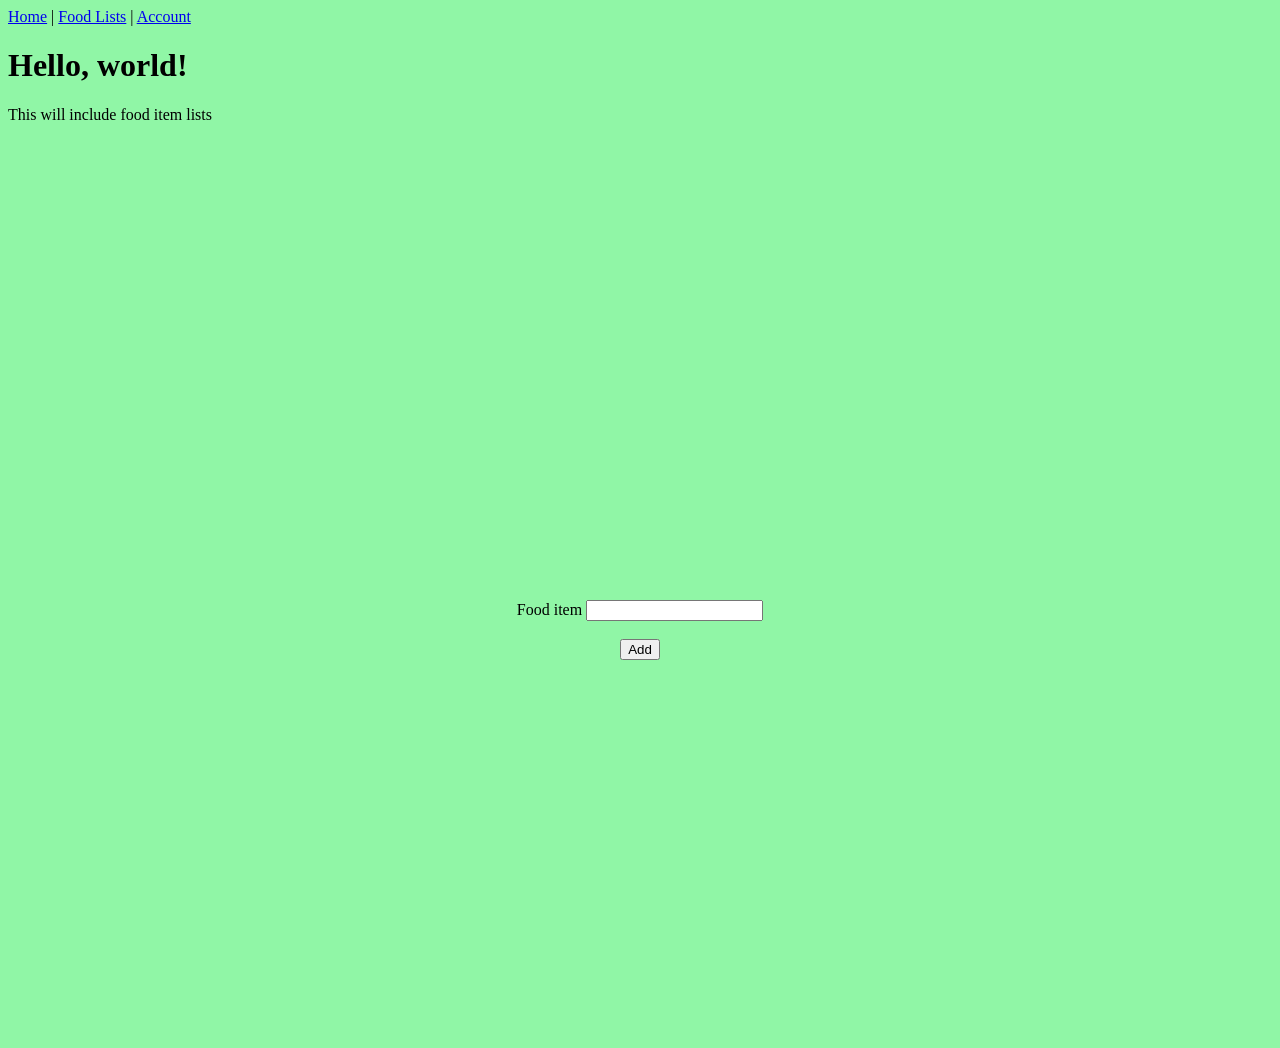
<file: index.html>
<!DOCTYPE html>
<html lang="en">
<head>
  <meta charset="UTF-8" />
  <meta name="viewport" content="width=device-width, initial-scale=1.0" />
  <title>Placeholder(Lists Page)</title>
  <a href="home.html">Home</a> |
  <a href="index.html">Food Lists</a> |
  <a href="Account.html">Account</a>  
  <link rel="stylesheet" href="style.css" />
</head>
<body>

  <h1>Hello, world!</h1>
  <p>This will include food item lists</p>

  <div class = "main-content" >
    <form>
      <label for = "Food item">Food item</label>
      <input type="text" id="name" name="name" /><br><br>
      <button>Add</button>
    </form>
  </div>

  


</body>
</html>
</file>
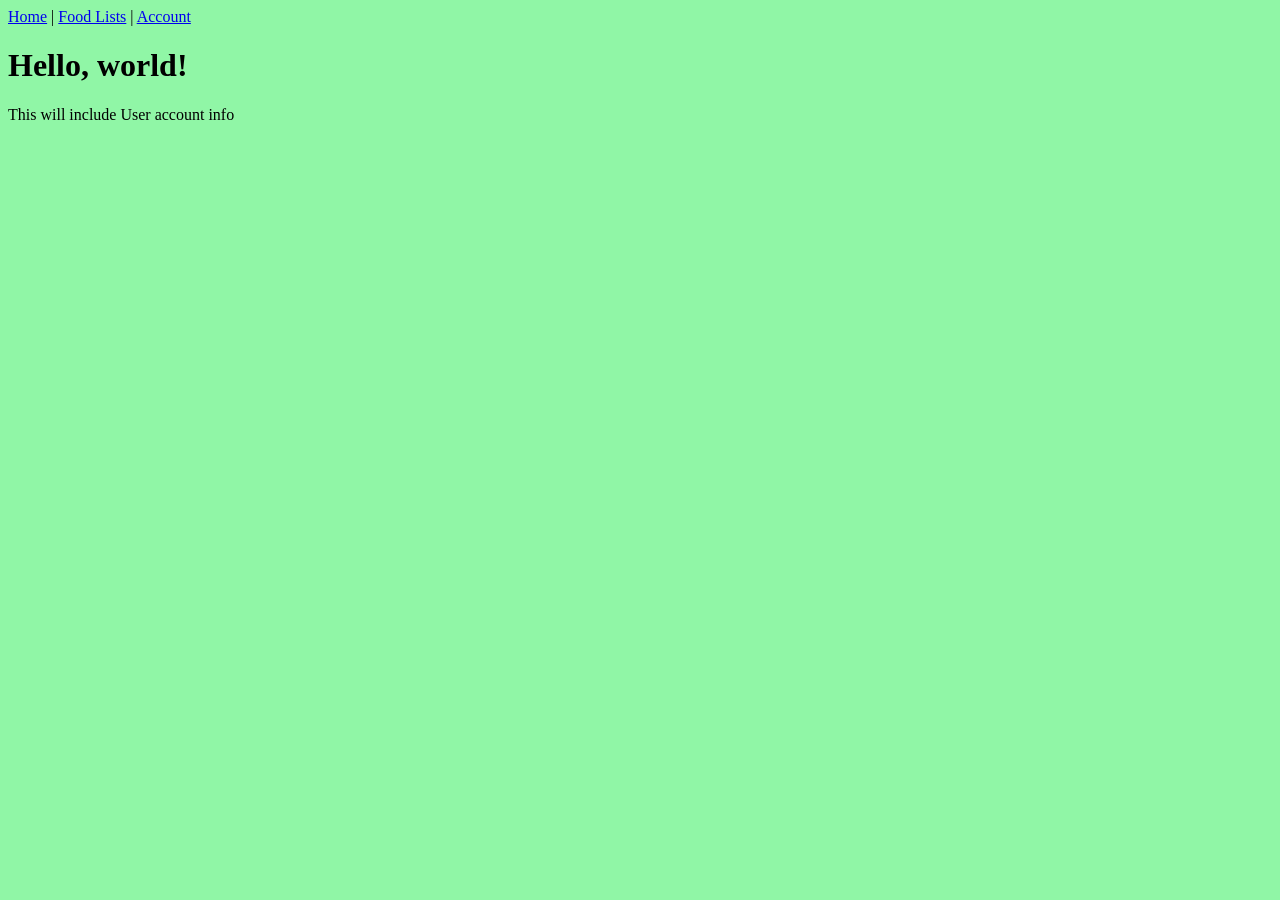
<file: Account.html>
<!DOCTYPE html>
<html lang="en">
<head>
  <meta charset="UTF-8" />
  <meta name="viewport" content="width=device-width, initial-scale=1.0" />
  <title>Placeholder(Search for foods)</title>
  <a href="home.html">Home</a> |
  <a href="index.html">Food Lists</a> |
  <a href="Account.html">Account</a>  
  <link rel="stylesheet" href="style.css" />
</head>
<body>

  <h1>Hello, world!</h1>
  <p>This will include User account info</p>  


  


</body>
</html>
</file>
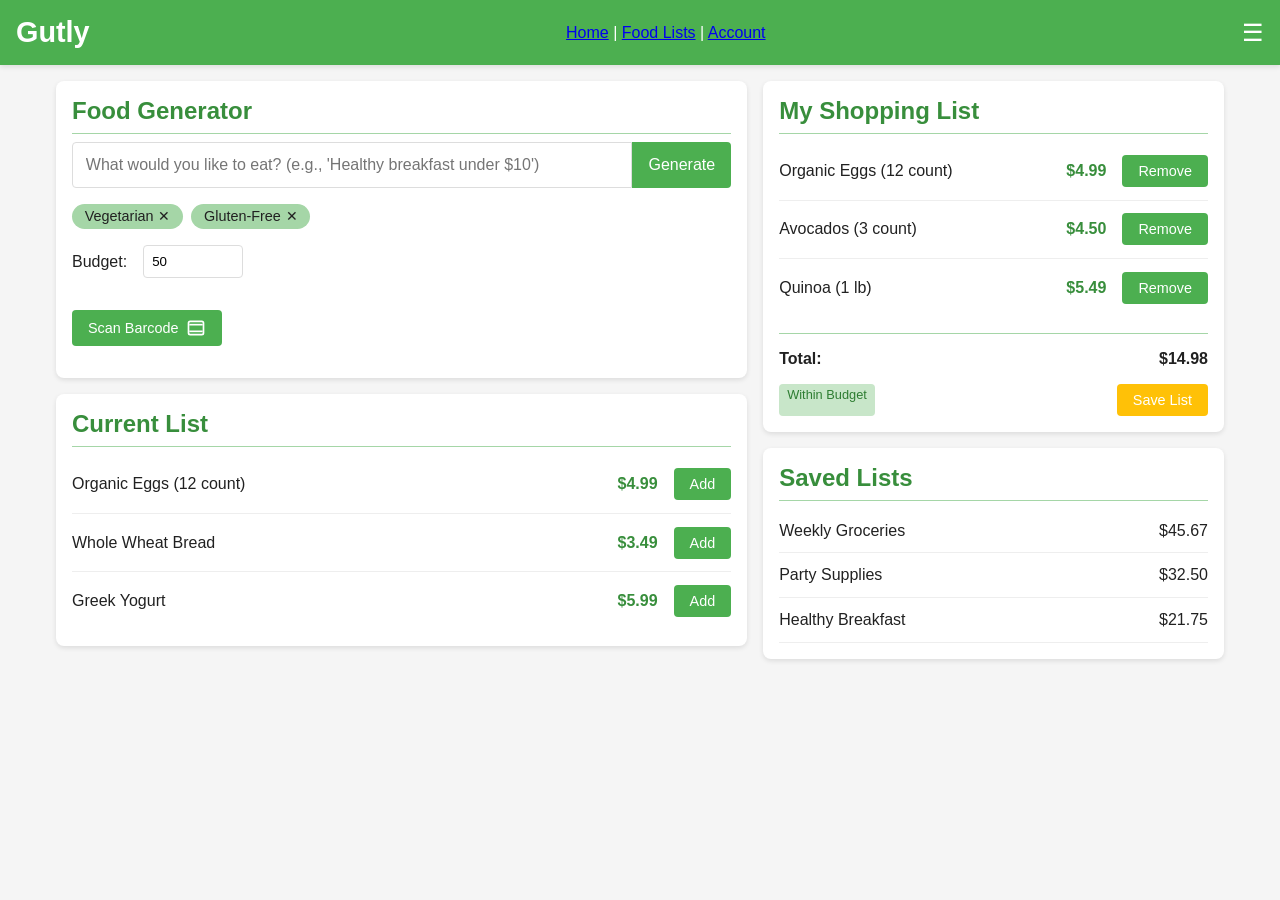
<file: home.html>
<!DOCTYPE html>
<html lang="en">
<head>
    <meta charset="UTF-8">
    <meta name="viewport" content="width=device-width, initial-scale=1.0">
    <title>Gutly - Smart Grocery Assistant</title>
    <style>
        :root {
            --primary: #4CAF50;
            --primary-dark: #388E3C;
            --primary-light: #A5D6A7;
            --secondary: #FFC107;
            --text: #212121;
            --background: #F5F5F5;
            --white: #FFFFFF;
        }
        * {
            margin: 0;
            padding: 0;
            box-sizing: border-box;
            font-family: 'Segoe UI', Tahoma, Geneva, Verdana, sans-serif;
        }
        body {
            background-color: var(--background);
            color: var(--text);
        }
        header {
            background-color: var(--primary);
            color: var(--white);
            padding: 1rem;
            display: flex;
            justify-content: space-between;
            align-items: center;
            box-shadow: 0 2px 5px rgba(0,0,0,0.1);
        }
        .logo {
            font-size: 1.8rem;
            font-weight: bold;
        }
        .hamburger {
            font-size: 1.5rem;
            cursor: pointer;
        }
        main {
            max-width: 1200px;
            margin: 0 auto;
            padding: 1rem;
        }
        .container {
            display: grid;
            grid-template-columns: 1fr;
            gap: 1rem;
        }
        @media (min-width: 768px) {
            .container {
                grid-template-columns: 3fr 2fr;
            }
        }
        .card {
            background-color: var(--white);
            border-radius: 8px;
            box-shadow: 0 2px 5px rgba(0,0,0,0.1);
            padding: 1rem;
            margin-bottom: 1rem;
        }
        .card h2 {
            color: var(--primary-dark);
            margin-bottom: 0.5rem;
            border-bottom: 1px solid var(--primary-light);
            padding-bottom: 0.5rem;
        }
        .prompt-section {
            display: flex;
            flex-direction: column;
        }
        .prompt-input {
            display: flex;
            margin-bottom: 1rem;
        }
        .prompt-input input {
            flex: 1;
            padding: 0.8rem;
            border: 1px solid #ddd;
            border-radius: 4px 0 0 4px;
            font-size: 1rem;
        }
        .prompt-input button {
            background-color: var(--primary);
            color: white;
            border: none;
            border-radius: 0 4px 4px 0;
            padding: 0 1rem;
            cursor: pointer;
            font-size: 1rem;
        }
        .prompt-input button:hover {
            background-color: var(--primary-dark);
        }
        .budget-section {
            margin-top: 1rem;
        }
        .budget-input {
            display: flex;
            align-items: center;
            margin-bottom: 1rem;
        }
        .budget-input label {
            margin-right: 1rem;
        }
        .budget-input input {
            width: 100px;
            padding: 0.5rem;
            border: 1px solid #ddd;
            border-radius: 4px;
        }
        .dietary-filters {
            display: flex;
            flex-wrap: wrap;
            gap: 0.5rem;
            margin-bottom: 1rem;
        }
        .filter-tag {
            background-color: var(--primary-light);
            color: var(--text);
            padding: 0.3rem 0.8rem;
            border-radius: 20px;
            display: flex;
            align-items: center;
            font-size: 0.9rem;
        }
        .filter-tag span {
            margin-left: 0.3rem;
            cursor: pointer;
        }
        .food-list {
            list-style-type: none;
        }
        .food-item {
            display: flex;
            justify-content: space-between;
            align-items: center;
            padding: 0.8rem 0;
            border-bottom: 1px solid #eee;
        }
        .food-item:last-child {
            border-bottom: none;
        }
        .food-item .item-name {
            flex: 1;
        }
        .food-item .item-price {
            color: var(--primary-dark);
            font-weight: bold;
            margin-right: 1rem;
        }
        .food-item .item-actions {
            display: flex;
            gap: 0.5rem;
        }
        .button {
            background-color: var(--primary);
            color: white;
            border: none;
            border-radius: 4px;
            padding: 0.5rem 1rem;
            cursor: pointer;
            font-size: 0.9rem;
        }
        .button.secondary {
            background-color: var(--secondary);
        }
        .button:hover {
            opacity: 0.9;
        }
        .total-section {
            display: flex;
            justify-content: space-between;
            font-weight: bold;
            margin-top: 1rem;
            border-top: 1px solid var(--primary-light);
            padding-top: 1rem;
        }
        .saved-lists {
            margin-top: 1rem;
        }
        .saved-list-item {
            display: flex;
            justify-content: space-between;
            padding: 0.8rem 0;
            border-bottom: 1px solid #eee;
            cursor: pointer;
        }
        .saved-list-item:hover {
            background-color: #f9f9f9;
        }
        .status {
            display: inline-block;
            padding: 0.2rem 0.5rem;
            border-radius: 4px;
            font-size: 0.8rem;
        }
        .status.within-budget {
            background-color: #C8E6C9;
            color: #2E7D32;
        }
        .status.over-budget {
            background-color: #FFCDD2;
            color: #C62828;
        }
        .scanner-section {
            text-align: center;
            margin: 1rem 0;
        }
        #scanner-trigger {
            display: flex;
            align-items: center;
            justify-content: center;
            gap: 0.5rem;
        }
        /* Modal Styles */
        .modal {
            display: none;
            position: fixed;
            z-index: 1;
            left: 0;
            top: 0;
            width: 100%;
            height: 100%;
            overflow: auto;
            background-color: rgba(0,0,0,0.4);
        }
        .modal-content {
            background-color: var(--white);
            margin: 15% auto;
            padding: 20px;
            border-radius: 8px;
            box-shadow: 0 4px 8px rgba(0,0,0,0.1);
            width: 80%;
            max-width: 500px;
        }
        .modal-header {
            display: flex;
            justify-content: space-between;
            align-items: center;
            margin-bottom: 1rem;
        }
        .modal-header h3 {
            color: var(--primary-dark);
        }
        .close {
            color: #aaa;
            font-size: 28px;
            font-weight: bold;
            cursor: pointer;
        }
        .close:hover {
            color: var(--text);
        }
        .modal-body {
            margin-bottom: 1rem;
        }
        .modal-body input {
            width: 100%;
            padding: 0.8rem;
            border: 1px solid #ddd;
            border-radius: 4px;
            font-size: 1rem;
            margin-top: 0.5rem;
        }
        .modal-footer {
            display: flex;
            justify-content: flex-end;
            gap: 0.5rem;
        }
    </style>
</head>
<body>
    <header>
       
        <div class="logo">Gutly</div>
        <nav class="nav-links" id="navLinks">
            <a href="home.html">Home</a> |
            <a href="index.html">Food Lists</a> |
            <a href="Account.html">Account</a> 
            </nav> 
        <div class="hamburger">☰</div>
    </header>
    <main>
        <div class="container">
            <!-- Left Column -->
            <div>
                <div class="card prompt-section">
                    <h2>Food Generator</h2>
                    <div class="prompt-input">
                        <input type="text" placeholder="What would you like to eat? (e.g., 'Healthy breakfast under $10')">
                        <button id="generate-btn">Generate</button>
                    </div>
                    <div class="dietary-filters">
                        <div class="filter-tag">Vegetarian <span>✕</span></div>
                        <div class="filter-tag">Gluten-Free <span>✕</span></div>
                    </div>
                    <div class="budget-input">
                        <label for="budget">Budget:</label>
                        <input type="number" id="budget" value="50">
                    </div>
                    <div class="scanner-section">
                        <button class="button" id="scanner-trigger">
                            <span>Scan Barcode</span>
                            <svg width="20" height="20" viewBox="0 0 24 24" fill="none" stroke="currentColor" stroke-width="2">
                                <rect x="3" y="4" width="18" height="16" rx="2" />
                                <line x1="4" y1="8" x2="20" y2="8" />
                                <line x1="4" y1="16" x2="20" y2="16" />
                            </svg>
                        </button>
                    </div>
                </div>
                <div class="card">
                    <h2>Current List</h2>
                    <ul class="food-list" id="current-list">
                        <li class="food-item">
                            <div class="item-name">Organic Eggs (12 count)</div>
                            <div class="item-price">$4.99</div>
                            <div class="item-actions">
                                <button class="button add-item-btn">Add</button>
                            </div>
                        </li>
                        <li class="food-item">
                            <div class="item-name">Whole Wheat Bread</div>
                            <div class="item-price">$3.49</div>
                            <div class="item-actions">
                                <button class="button add-item-btn">Add</button>
                            </div>
                        </li>
                        <li class="food-item">
                            <div class="item-name">Greek Yogurt</div>
                            <div class="item-price">$5.99</div>
                            <div class="item-actions">
                                <button class="button add-item-btn">Add</button>
                            </div>
                        </li>
                    </ul>
                </div>
            </div>
            <!-- Right Column -->
            <div>
                <div class="card">
                    <h2>My Shopping List</h2>
                    <ul class="food-list" id="shopping-list">
                        <li class="food-item">
                            <div class="item-name">Organic Eggs (12 count)</div>
                            <div class="item-price">$4.99</div>
                            <div class="item-actions">
                                <button class="button remove-item-btn">Remove</button>
                            </div>
                        </li>
                        <li class="food-item">
                            <div class="item-name">Avocados (3 count)</div>
                            <div class="item-price">$4.50</div>
                            <div class="item-actions">
                                <button class="button remove-item-btn">Remove</button>
                            </div>
                        </li>
                        <li class="food-item">
                            <div class="item-name">Quinoa (1 lb)</div>
                            <div class="item-price">$5.49</div>
                            <div class="item-actions">
                                <button class="button remove-item-btn">Remove</button>
                            </div>
                        </li>
                    </ul>
                    <div class="total-section">
                        <div>Total:</div>
                        <div id="total-amount">$14.98</div>
                    </div>
                    <div style="display: flex; justify-content: space-between; margin-top: 1rem;">
                        <div class="status within-budget">Within Budget</div>
                        <button class="button secondary" id="save-list-btn">Save List</button>
                    </div>
                </div>
                <div class="card saved-lists">
                    <h2>Saved Lists</h2>
                    <div id="saved-lists-container">
                        <div class="saved-list-item">
                            <div>Weekly Groceries</div>
                            <div>$45.67</div>
                        </div>
                        <div class="saved-list-item">
                            <div>Party Supplies</div>
                            <div>$32.50</div>
                        </div>
                        <div class="saved-list-item">
                            <div>Healthy Breakfast</div>
                            <div>$21.75</div>
                        </div>
                    </div>
                </div>
            </div>
        </div>
    </main>
    <!-- Save List Modal -->
    <div id="save-list-modal" class="modal">
        <div class="modal-content">
            <div class="modal-header">
                <h3>Save Shopping List</h3>
                <span class="close">&times;</span>
            </div>
            <div class="modal-body">
                <label for="list-name">Enter a name for your list:</label>
                <input type="text" id="list-name" placeholder="e.g., Weekly Groceries">
            </div>
            <div class="modal-footer">
                <button class="button" id="cancel-save">Cancel</button>
                <button class="button secondary" id="confirm-save">Save</button>
            </div>
        </div>
    </div>
    <script>
        // Mock API endpoints - replace with actual backend endpoints
        const hamburger = document.getElementById('hamburger');
const navLinks = document.getElementById('navLinks');

hamburger.addEventListener('click', () => {
  navLinks.classList.toggle('show');
});

        const API_ENDPOINTS = {
            GENERATE_FOOD: '/api/generate-food',
            SCAN_BARCODE: '/api/scan-barcode',
            SAVE_LIST: '/api/save-list',
            GET_SAVED_LISTS: '/api/saved-lists',
            UPDATE_BUDGET: '/api/update-budget',
            GET_PRODUCT: '/api/product'
        };
        // Store for shopping list items
        let shoppingListItems = [
            { name: 'Organic Eggs (12 count)', price: 4.99 },
            { name: 'Avocados (3 count)', price: 4.50 },
            { name: 'Quinoa (1 lb)', price: 5.49 }
        ];
        // Store for saved lists
        let savedLists = [
            { name: 'Weekly Groceries', total: 45.67 },
            { name: 'Party Supplies', total: 32.50 },
            { name: 'Healthy Breakfast', total: 21.75 }
        ];
        // DOM Elements
        const currentListEl = document.getElementById('current-list');
        const shoppingListEl = document.getElementById('shopping-list');
        const totalAmountEl = document.getElementById('total-amount');
        const savedListsContainerEl = document.getElementById('saved-lists-container');
        const budgetInputEl = document.getElementById('budget');
        const saveListBtn = document.getElementById('save-list-btn');
        const saveListModal = document.getElementById('save-list-modal');
        const closeModalBtn = document.querySelector('.close');
        const cancelSaveBtn = document.getElementById('cancel-save');
        const confirmSaveBtn = document.getElementById('confirm-save');
        const listNameInput = document.getElementById('list-name');
        // Initialize event listeners
        function initEventListeners() {
            // Add item buttons
            document.querySelectorAll('.add-item-btn').forEach(btn => {
                btn.addEventListener('click', handleAddItem);
            });
            // Remove item buttons
            document.querySelectorAll('.remove-item-btn').forEach(btn => {
                btn.addEventListener('click', handleRemoveItem);
            });
            // Save list button
            saveListBtn.addEventListener('click', openSaveListModal);
            // Modal close button
            closeModalBtn.addEventListener('click', closeSaveListModal);
            // Cancel save button
            cancelSaveBtn.addEventListener('click', closeSaveListModal);
            // Confirm save button
            confirmSaveBtn.addEventListener('click', saveShoppingList);
            // Close modal when clicking outside
            window.addEventListener('click', (event) => {
                if (event.target === saveListModal) {
                    closeSaveListModal();
                }
            });
            // Budget input change
            budgetInputEl.addEventListener('change', updateBudgetStatus);
        }
        // Handle adding item to shopping list
        function handleAddItem(event) {
            const itemEl = event.target.closest('.food-item');
            const nameEl = itemEl.querySelector('.item-name');
            const priceEl = itemEl.querySelector('.item-price');
            // Extract item details
            const name = nameEl.textContent;
            const priceText = priceEl.textContent;
            const price = parseFloat(priceText.replace('$', ''));
            // Add to shopping list array
            addToShoppingList(name, price);
            // Update UI
            renderShoppingList();
            updateTotal();
            updateBudgetStatus();
        }
        // Handle removing item from shopping list
        function handleRemoveItem(event) {
            const itemEl = event.target.closest('.food-item');
            const index = Array.from(itemEl.parentNode.children).indexOf(itemEl);
            // Remove from shopping list array
            shoppingListItems.splice(index, 1);
            // Update UI
            renderShoppingList();
            updateTotal();
            updateBudgetStatus();
        }
        // Add item to shopping list array
        function addToShoppingList(name, price) {
            // Check if item already exists
            const existingItem = shoppingListItems.find(item => item.name === name);
            if (!existingItem) {
                shoppingListItems.push({ name, price });
            }
        }
        // Render shopping list UI
        function renderShoppingList() {
            shoppingListEl.innerHTML = '';
            shoppingListItems.forEach(item => {
                const li = document.createElement('li');
                li.className = 'food-item';
                li.innerHTML = `
                    <div class="item-name">${item.name}</div>
                    <div class="item-price">$${item.price.toFixed(2)}</div>
                    <div class="item-actions">
                        <button class="button remove-item-btn">Remove</button>
                    </div>
                `;
                // Add event listener to the new remove button
                const removeBtn = li.querySelector('.remove-item-btn');
                removeBtn.addEventListener('click', handleRemoveItem);
                shoppingListEl.appendChild(li);
            });
        }
        // Update total amount
        function updateTotal() {
            const total = shoppingListItems.reduce((sum, item) => sum + item.price, 0);
            totalAmountEl.textContent = `$${total.toFixed(2)}`;
        }
        // Update budget status
        function updateBudgetStatus() {
            const budget = parseFloat(budgetInputEl.value);
            const totalText = totalAmountEl.textContent;
            const total = parseFloat(totalText.replace('$', ''));
            const statusElement = document.querySelector('.status');
            if (total <= budget) {
                statusElement.className = 'status within-budget';
                statusElement.textContent = 'Within Budget';
            } else {
                statusElement.className = 'status over-budget';
                statusElement.textContent = 'Over Budget';
            }
        }
        // Open save list modal
        function openSaveListModal() {
            saveListModal.style.display = 'block';
            listNameInput.focus();
        }
        // Close save list modal
        function closeSaveListModal() {
            saveListModal.style.display = 'none';
            listNameInput.value = '';
        }
        // Save shopping list
        function saveShoppingList() {
            const listName = listNameInput.value.trim();
            if (!listName) {
                alert('Please enter a name for your list');
                return;
            }
            const totalText = totalAmountEl.textContent;
            const total = parseFloat(totalText.replace('$', ''));
            // Add to saved lists
            const newList = { name: listName, total: total };
            savedLists.push(newList);
            // In a real app, send to backend API
            console.log('Saving list to backend:', newList);
            // Example API call
            fetch(API_ENDPOINTS.SAVE_LIST, {
                method: 'POST',
                headers: {
                    'Content-Type': 'application/json',
                },
                body: JSON.stringify({
                    name: listName,
                    items: shoppingListItems,
                    total: total
                }),
            })
            .then(response => response.json())
            .then(data => {
                console.log('List saved successfully:', data);
            })
            .catch(error => {
                console.error('Error saving list:', error);
            });
            // Update UI
            renderSavedLists();
            // Close modal
            closeSaveListModal();
        }
        // Render saved lists
        function renderSavedLists() {
            savedListsContainerEl.innerHTML = '';
            savedLists.forEach(list => {
                const div = document.createElement('div');
                div.className = 'saved-list-item';
                div.innerHTML = `
                    <div>${list.name}</div>
                    <div>$${list.total.toFixed(2)}</div>
                `;
                // Add click event to load saved list
                div.addEventListener('click', () => {
                    alert(`Loading list: ${list.name}`);
                    // In a real app, you would fetch the list items from the backend
                });
                savedListsContainerEl.appendChild(div);
            });
        }
        // Sample function to connect to backend - Generate food items based on prompt
        document.getElementById('generate-btn').addEventListener('click', function() {
            const promptInput = document.querySelector('.prompt-input input').value;
            const budget = document.getElementById('budget').value;
            // Example API call
            fetch(API_ENDPOINTS.GENERATE_FOOD, {
                method: 'POST',
                headers: {
                    'Content-Type': 'application/json',
                },
                body: JSON.stringify({
                    prompt: promptInput,
                    budget: budget,
                    preferences: ['Vegetarian', 'Gluten-Free'] // Get from UI
                }),
            })
            .then(response => response.json())
            .then(data => {
                // Update food list with results
                console.log('Generated food items:', data);
                // Mock data for UI testing
                const mockResults = [
                    { name: 'Quinoa Bowl', price: 7.99 },
                    { name: 'Almond Milk', price: 3.49 },
                    { name: 'Avocado Toast Mix', price: 5.99 }
                ];
                // Update UI with mock results
                updateGeneratedResults(mockResults);
            })
            .catch(error => {
                console.error('Error generating food items:', error);
            });
        });
        // Update generated results
        function updateGeneratedResults(results) {
            currentListEl.innerHTML = '';
            results.forEach(item => {
                const li = document.createElement('li');
                li.className = 'food-item';
                li.innerHTML = `
                    <div class="item-name">${item.name}</div>
                    <div class="item-price">$${item.price.toFixed(2)}</div>
                    <div class="item-actions">
                        <button class="button add-item-btn">Add</button>
                    </div>
                `;
                // Add event listener to the new add button
                const addBtn = li.querySelector('.add-item-btn');
                addBtn.addEventListener('click', handleAddItem);
                currentListEl.appendChild(li);
            });
        }
        // Mock function for barcode scanner
        document.getElementById('scanner-trigger').addEventListener('click', function() {
            // In a real implementation, this would trigger the camera and scan
            alert('Scanning barcode... (This would connect to camera in real implementation)');
            // Simulate a successful scan
            setTimeout(() => {
                const mockBarcode = '0012345678905';
                // Example API call for scanned product
                fetch(`${API_ENDPOINTS.GET_PRODUCT}?barcode=${mockBarcode}`)
                .then(response => response.json())
                .then(data => {
                    // Add product to current list
                    console.log('Product found:', data);
                    // Mock data for UI testing
                    const mockScannedItem = { name: 'Scanned Item: Organic Spinach', price: 2.99 };
                    // Add to current list
                    updateGeneratedResults([mockScannedItem]);
                })
                .catch(error => {
                    console.error('Error fetching product:', error);
                });
            }, 1000);
        });
        // Initialize the app
        function init() {
            renderShoppingList();
            renderSavedLists();
            updateTotal();
            updateBudgetStatus();
            initEventListeners();
        }
        // Call init on page load
        document.addEventListener('DOMContentLoaded', init);
    </script>
</body>
</html>
</file>
<file: style.css>
.body {
    margin: 0;
    padding: 0;
    height: 100vh;
    display: flex;
    justify-content: center;  /* horizontal centering */
    align-items: center;      /* vertical centering */
    text-align: center;
    font-family: Arial, sans-serif;
    background-color: #f9f9f9;
  }
  

  .main-content {
    display: flex;
    flex-direction: column;
    align-items: center;
    justify-content: center;
    min-height: 100vh;
    padding-top: 80px; /* prevent overlap with header */
    box-sizing: border-box;
    text-align: center;
  }
  
  body {
    background-color: #90f6a6; /* Light blue */
  }
  
  html {
    scroll-behavior: smooth;
  }
</file>
